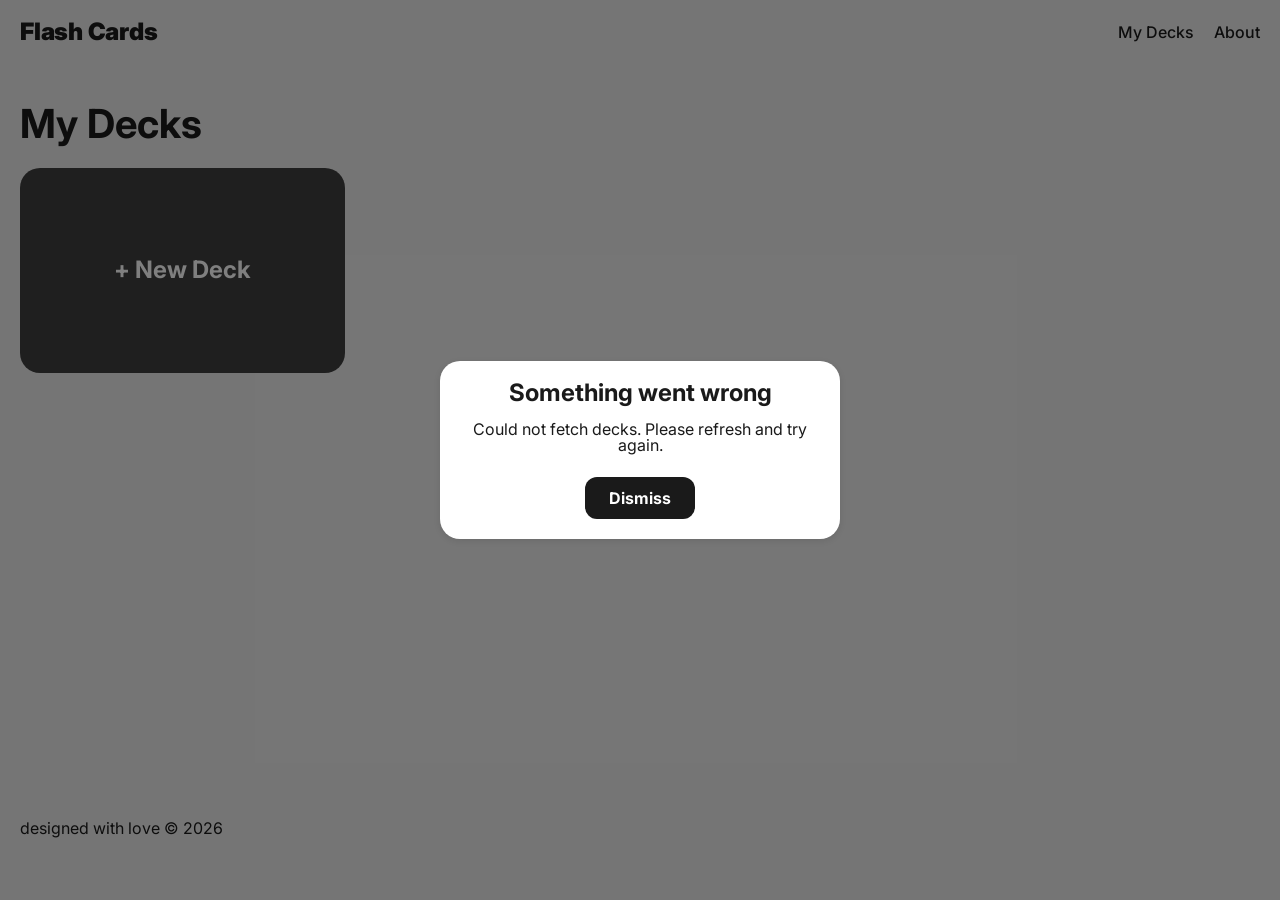
<file: index.html>
<!doctype html>
<html lang="en">
  <head>
    <meta charset="UTF-8" />
    <meta name="viewport" content="width=device-width, initial-scale=1.0" />
    <meta name="author" content="Titsa'a Ndipowa" />
    <meta
      name="description"
      content="this is a sample portfolio project from TripleTen Coding Bootcamp - Sprint 1"
    />
    <meta
      name="keywords"
      content="flashcards, study aids, learning materials"
    />
    <link rel="icon" href="favicon.ico" />
    <link rel="stylesheet" href="./assets/css/index.css" />
    <link rel="preconnect" href="https://fonts.googleapis.com" />
    <link rel="preconnect" href="https://fonts.gstatic.com" crossorigin />
    <link
      href="https://fonts.googleapis.com/css2?family=Inter:ital,opsz,wght@0,14..32,100..900;1,14..32,100..900&amp;display=swap"
      rel="stylesheet"
    />
    <title>Portfolio Project</title>
  </head>
  <body class="page">
    <header class="header">
      <nav class="nav">
        <h1 class="header__title">
          <a class="header__link" href="#">Flash Cards</a>
        </h1>
        <ul class="nav__links">
          <li class="nav__link"><a href="#home">My Decks</a></li>
          <li class="nav__link"><a href="#about">About</a></li>
        </ul>
      </nav>
    </header>

    <main class="page__main-content">
      <section id="home" class="gallery">
        <h2 class="gallery__title">My Decks</h2>
        <div class="wrapping-row">
          <ul class="gallery__list wrapping-row__display-contents">
            <template id="deck-template">
              <li class="card">
                <a class="card__link" href="#"></a>
                <h3 class="card__title">Deck title</h3>
                <div class="card__row">
                  <p class="card__count">0 cards</p>
                  <button
                    type="button"
                    class="card__btn card__btn_type_delete"
                    aria-label="Delete this deck"
                  ></button>
                </div>
              </li>
            </template>
          </ul>
          <button
            type="button"
            class="gallery__new-card-btn"
            aria-label="Add new deck"
          >
            + New Deck
          </button>
        </div>
      </section>
      <section class="new-deck-view" id="new-deck-view">
        <h2 class="new-deck-view__title">New Deck</h2>
        <form class="new-deck-view__form" id="new-deck-form">
          <fieldset class="new-deck-view__color-picker">
            <legend class="new-deck-view__legend">Choose a color</legend>
            <label
              class="new-deck-view__color-option new-deck-view__color-option_color_green"
            >
              <input
                class="new-deck-view__color-input"
                type="radio"
                name="color"
                value="#64d583"
                checked
              />
              <span class="new-deck-view__color-swatch"></span>
            </label>
            <label
              class="new-deck-view__color-option new-deck-view__color-option_color_blue"
            >
              <input
                class="new-deck-view__color-input"
                type="radio"
                name="color"
                value="#91a8f9"
              />
              <span class="new-deck-view__color-swatch"></span>
            </label>
            <label
              class="new-deck-view__color-option new-deck-view__color-option_color_pink"
            >
              <input
                class="new-deck-view__color-input"
                type="radio"
                name="color"
                value="#ee92d7"
              />
              <span class="new-deck-view__color-swatch"></span>
            </label>
            <label
              class="new-deck-view__color-option new-deck-view__color-option_color_purple"
            >
              <input
                class="new-deck-view__color-input"
                type="radio"
                name="color"
                value="#aa8ef0"
              />
              <span class="new-deck-view__color-swatch"></span>
            </label>
            <label
              class="new-deck-view__color-option new-deck-view__color-option_color_orange"
            >
              <input
                class="new-deck-view__color-input"
                type="radio"
                name="color"
                value="#ee955e"
              />
              <span class="new-deck-view__color-swatch"></span>
            </label>
            <label
              class="new-deck-view__color-option new-deck-view__color-option_color_yellow"
            >
              <input
                class="new-deck-view__color-input"
                type="radio"
                name="color"
                value="#f5d770"
              />
              <span class="new-deck-view__color-swatch"></span>
            </label>
          </fieldset>
          <label class="new-deck-view__json-label" for="new-deck-json">
            Deck JSON
            <textarea
              class="new-deck-view__textarea"
              id="new-deck-json"
              name="deck-json"
              placeholder="Paste deck JSON here"
            ></textarea>
          </label>
          <button class="new-deck-view__submit-btn" type="submit" disabled>
            Create Deck
          </button>
        </form>
      </section>
      <section id="about" class="about">
        <h2 class="about__title">About Flash Cards</h2>
        <p class="about__text">
          Flash Cards lets you create, review, and manage coding study decks
          that are saved to a remote database.
        </p>
        <pre class="about__code"><code>{
  "name": "Deck Name",
  "color": "#64d583",
  "cards": [
    {
      "question": "Question 1",
      "answer": "Answer 1"
    }
  ]
}</code></pre>
      </section>
      <section id="deck-view" class="gallery">
        <div class="gallery__header">
          <h2 class="gallery__title">Deck</h2>
          <button
            type="button"
            class="gallery__practice-btn"
            aria-label="Practice"
          >
            Practice
          </button>
        </div>
        <div class="wrapping-row">
          <ul class="gallery__list wrapping-row__display-contents">
            <template id="flashcard-template">
              <li class="card">
                <h3 class="card__title">Flashcard question</h3>
                <div class="card__row">
                  <button
                    type="button"
                    class="card__btn card__btn_type_flip"
                    aria-label="Flip flashcard"
                  ></button>
                  <button
                    type="button"
                    class="card__btn card__btn_type_delete"
                    aria-label="Delete flashcard"
                  ></button>
                </div>
              </li>
            </template>
          </ul>
          <button
            type="button"
            class="gallery__new-card-btn gallery__new-card-btn_location_deck-view"
            aria-label="Add new card"
          >
            + New Card
          </button>
        </div>
      </section>
      <section id="not-found" class="not-found">
        <h2 class="not-found__title">404 Not Found</h2>
        <p class="not-found__text">
          The page you are looking for does not exist.
        </p>
      </section>
      <section id="carousel" class="carousel">
        <h2 class="carousel__title">Flashcard practice</h2>
        <div class="carousel__grid">
          <button
            type="button"
            aria-label="Go to previous card in deck"
            class="carousel__btn carousel__btn_type_left carousel__btn_disabled"
          ></button>
          <div class="carousel__card">
            <p class="carousel__card-text">Flashcard question</p>
          </div>
          <button
            type="button"
            aria-label="Go to next card in deck"
            class="carousel__btn carousel__btn_type_right"
          ></button>
          <button
            type="button"
            aria-label="Flip card"
            class="carousel__btn carousel__btn_type_flip"
          ></button>
        </div>
      </section>
    </main>

    <div class="modal">
      <div class="modal__overlay"></div>
      <div class="modal__content">
        <h2 class="modal__title">Confirm action</h2>
        <p class="modal__text">Are you sure?</p>
        <div class="modal__buttons">
          <button type="button" class="modal__cancel-btn">Cancel</button>
          <button type="button" class="modal__confirm-btn">Confirm</button>
        </div>
      </div>
    </div>

    <footer class="footer">
      <p class="footer__text">designed with love &copy; 2026</p>
    </footer>

    <script src="./assets/js/index.js" type="module"></script>
  </body>
</html>
</file>
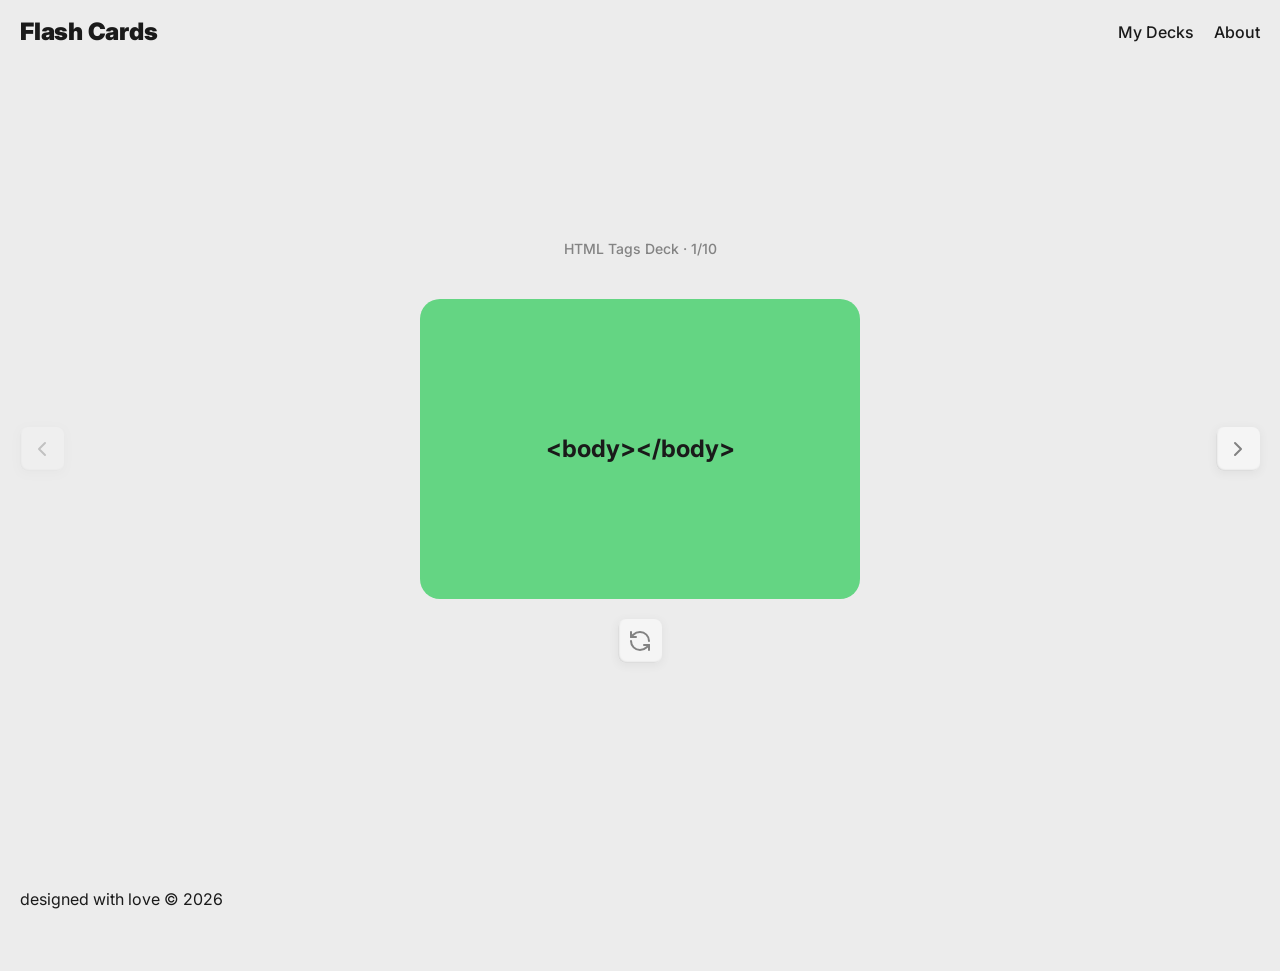
<file: carousel.html>
<!doctype html>
<html lang="en">
  <head>
    <meta charset="UTF-8" />
    <meta name="viewport" content="width=device-width, initial-scale=1.0" />
    <meta name="author" content="Titsa'a Ndipowa" />
    <meta
      name="description"
      content="this is a sample portfolio project from TripleTen Coding Bootcamp - Sprint 1"
    />
    <meta
      name="keywords"
      content="flashcards, study aids, learning materials"
    />
    <link rel="icon" href="favicon.ico" />
    <link rel="stylesheet" href="./assets/css/index.css" />
    <link rel="preconnect" href="https://fonts.googleapis.com" />
    <link rel="preconnect" href="https://fonts.gstatic.com" crossorigin />
    <link
      href="https://fonts.googleapis.com/css2?family=Inter:ital,opsz,wght@0,14..32,100..900;1,14..32,100..900&amp;display=swap"
      rel="stylesheet"
    />
    <title>Portfolio Project</title>
  </head>
  <body class="page">
    <header class="header">
      <nav class="nav">
        <h1 class="header__title">
          <a class="header__link" href="index.html">Flash Cards</a>
        </h1>
        <ul class="nav__links">
          <li class="nav__link"><a href="index.html">My Decks</a></li>
          <li class="nav__link"><a href="#about">About</a></li>
        </ul>
      </nav>
    </header>

    <main class="page__main-content page__main-content_location_carousel">
      <section class="carousel">
        <h2 class="carousel__title">HTML Tags Deck &middot; 1/10</h2>
        <div class="carousel__grid">
          <button
            type="button"
            aria-label="Go to previous card in deck"
            class="carousel__btn carousel__btn_type_left carousel__btn_disabled"
          ></button>
          <div class="carousel__card">
            <p class="carousel__card-text">&lt;body&gt;&lt;/body&gt;</p>
          </div>
          <button
            type="button"
            aria-label="Go to next card in deck"
            class="carousel__btn carousel__btn_type_right"
          ></button>
          <button
            type="button"
            aria-label="Flip card"
            class="carousel__btn carousel__btn_type_flip"
          ></button>
        </div>
      </section>
    </main>

    <footer class="footer">
      <p class="footer__text">designed with love &copy; 2026</p>
    </footer>
  </body>
</html>
</file>
<file: assets/css/index.css>
@import url(../vendor/normalize.css);
@import url(page.css);
@import url(header.css);
@import url(nav.css);
@import url(card.css);
@import url(gallery.css);
@import url(new-deck-view.css);
@import url(about.css);
@import url(carousel.css);
@import url(modal.css);
@import url(footer.css);
@import url(mobile-bar.css);
</file>
